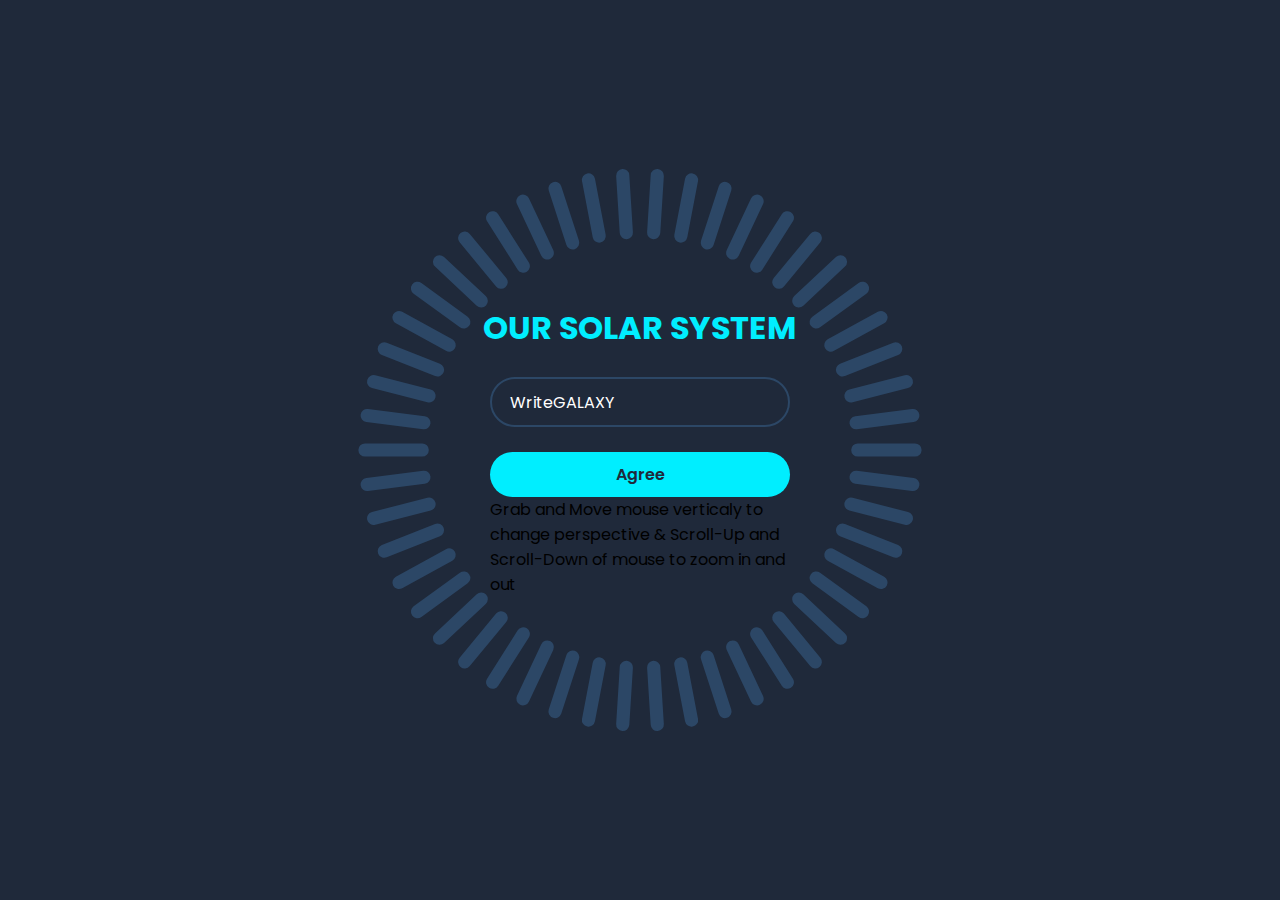
<file: index.html>
<!DOCTYPE html>
<html lang="en">
<head>
    <meta charset="UTF-8">
    <meta http-equiv="X-UA-Compatible" content="IE=edge">
    <meta name="viewport" content="width=device-width, initial-scale=1.0">
    <title>GALAXy| By AstroEdify</title>
    <link rel="stylesheet" href="styles.css">
</head>
<body>
    <div class="container">
        <div class="login-box">
            <h2>OUR SOLAR SYSTEM</h2>
            <form action="#">
                <div class="input-box">
                    <input type="email" required>
                    <label>WriteGALAXY</label>
                </div>
                <button type="submit" class="btn">Agree</button>
                <p>Grab and Move mouse verticaly to change perspective & Scroll-Up and Scroll-Down of mouse to zoom in and out</p>
            </form>
        </div>
        <span style="--i:0;"></span>
        <span style="--i:1;"></span>
        <span style="--i:2;"></span>
        <span style="--i:3;"></span>
        <span style="--i:4;"></span>
        <span style="--i:5;"></span>
        <span style="--i:6;"></span>
        <span style="--i:7;"></span>
        <span style="--i:8;"></span>
        <span style="--i:9;"></span>
        <span style="--i:10;"></span>
        <span style="--i:11;"></span>
        <span style="--i:12;"></span>
        <span style="--i:13;"></span>
        <span style="--i:14;"></span>
        <span style="--i:15;"></span>
        <span style="--i:16;"></span>
        <span style="--i:17;"></span>
        <span style="--i:18;"></span>
        <span style="--i:19;"></span>
        <span style="--i:20;"></span>
        <span style="--i:21;"></span>
        <span style="--i:22;"></span>
        <span style="--i:23;"></span>
        <span style="--i:24;"></span>
        <span style="--i:25;"></span>
        <span style="--i:26;"></span>
        <span style="--i:27;"></span>
        <span style="--i:28;"></span>
        <span style="--i:29;"></span>
        <span style="--i:30;"></span>
        <span style="--i:31;"></span>
        <span style="--i:32;"></span>
        <span style="--i:33;"></span>
        <span style="--i:34;"></span>
        <span style="--i:35;"></span>
        <span style="--i:36;"></span>
        <span style="--i:37;"></span>
        <span style="--i:38;"></span>
        <span style="--i:39;"></span>
        <span style="--i:40;"></span>
        <span style="--i:41;"></span>
        <span style="--i:42;"></span>
        <span style="--i:43;"></span>
        <span style="--i:44;"></span>
        <span style="--i:45;"></span>
        <span style="--i:46;"></span>
        <span style="--i:47;"></span>
        <span style="--i:48;"></span>
        <span style="--i:49;"></span>
    </div>
    <script src="scripts.js"></script>
</body>
</html>
</file>
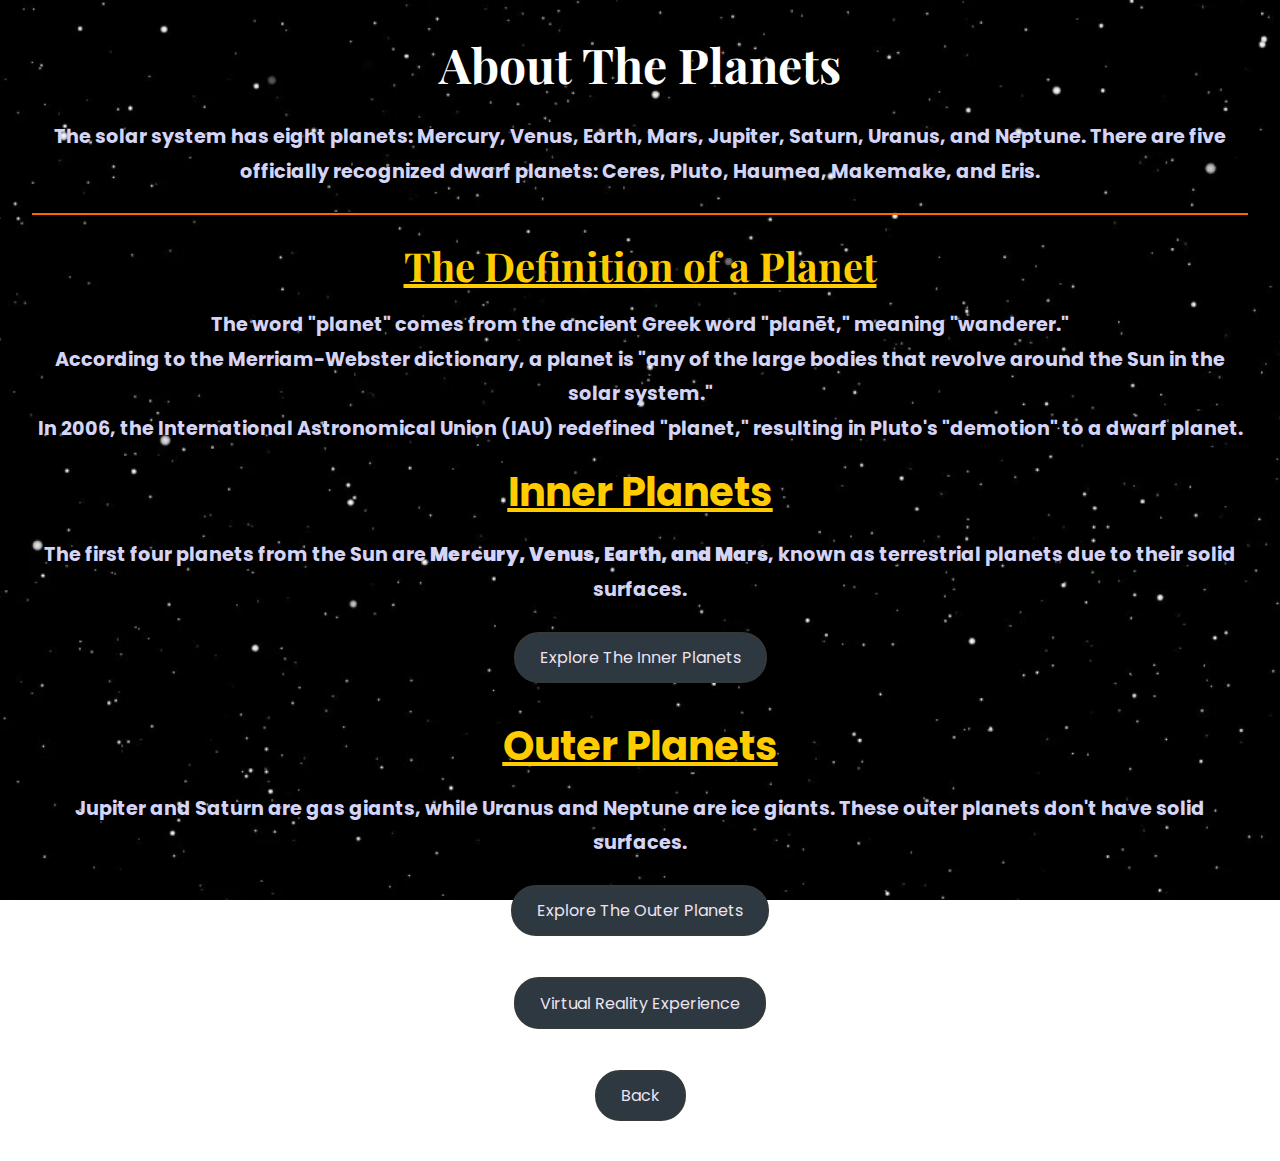
<file: explore.html>
<!DOCTYPE html>
<html lang="en">
<head>
    <meta charset="UTF-8">
    <meta name="viewport" content="width=device-width, initial-scale=1.0">
    <title>Space Adventure: Animated Planets</title>
    <link rel="stylesheet" href="exp.css">
</head>
<body>
    <h1>About The Planets</h1>
    <h3>The solar system has eight planets: Mercury, Venus, Earth, Mars, Jupiter, Saturn, Uranus, and Neptune. There are five officially recognized dwarf planets: Ceres, Pluto, Haumea, Makemake, and Eris.</h3>
    <hr>
    
    <h2>The Definition of a Planet</h2>
    <h4>The word "planet" comes from the ancient Greek word "planēt," meaning "wanderer."<br>
        According to the Merriam-Webster dictionary, a planet is "any of the large bodies that revolve around the Sun in the solar system." <br>
        In 2006, the International Astronomical Union (IAU) redefined "planet," resulting in Pluto's "demotion" to a dwarf planet.
    </h4>

    <h2><u>Inner Planets</u></h2>
    <h4>The first four planets from the Sun are <b>Mercury, Venus, Earth, and Mars</b>, known as terrestrial planets due to their solid surfaces.</h4>
    <a href="inner.html" class="btn">Explore The Inner Planets</a>
      <br><br>
    <h2><u>Outer Planets</u></h2>
    <h4>Jupiter and Saturn are gas giants, while Uranus and Neptune are ice giants. These outer planets don't have solid surfaces.</h4>
    <a href="outer.html" class="btn">Explore The Outer Planets</a>
    <br><br>
    <a href="index1.html" class="btn">Virtual Reality Experience</a> <br><br>
    <a href="index2.html" class="btn">Back</a>
</body>
</html>
</file>
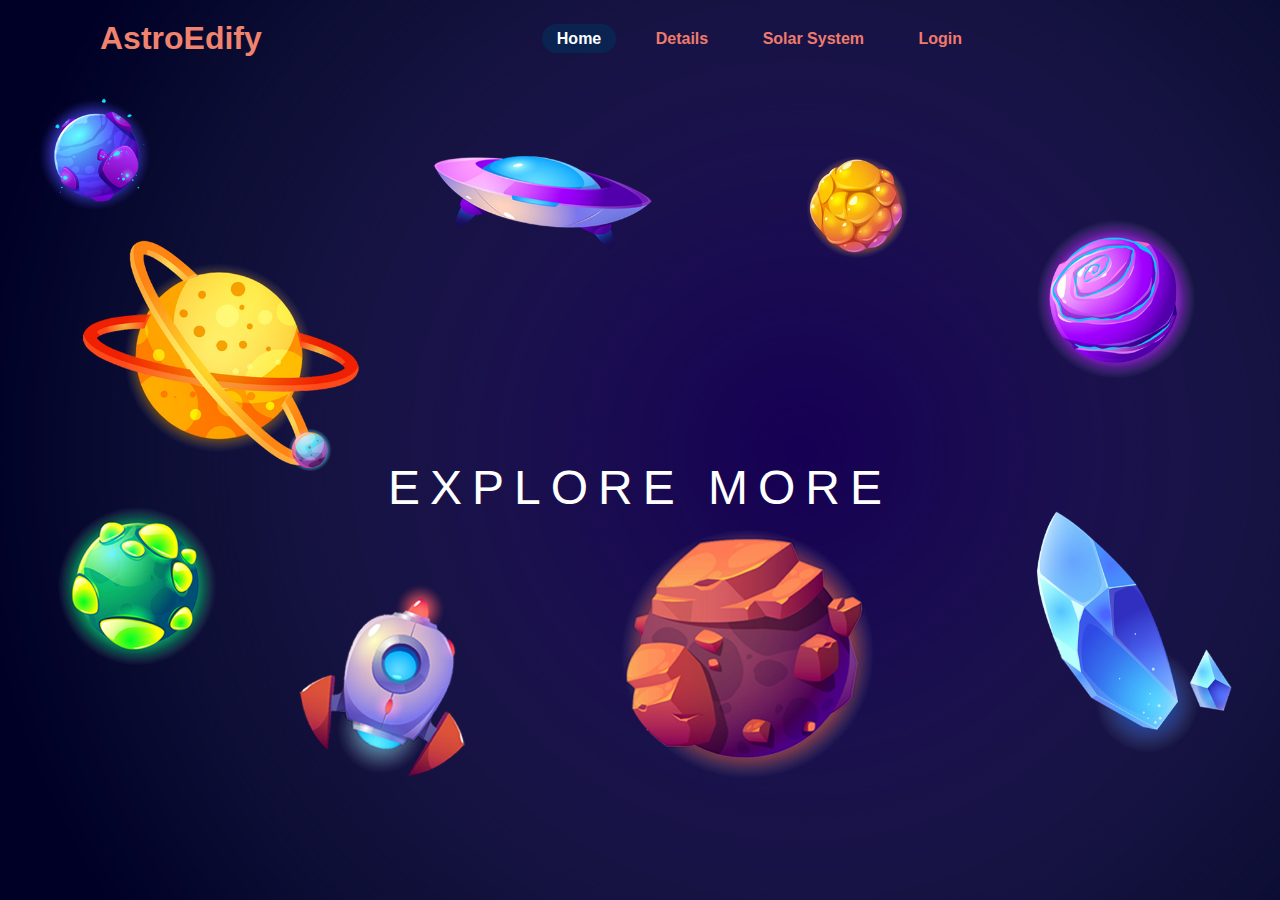
<file: index2.html>
<!DOCTYPE html>
<html lang="en" dir="ltr">
  <head>
    <meta charset="utf-8">
    <meta name="viewport" content="width=device-width, initial-scale=1.0">
    <title>Parallax Mousemove Effect | Change Background Position On Mousemove</title>
    <link rel="stylesheet" href="stylesheet.css">
  </head>
  <body>
    <header>
      <h2 class="logo">AstroEdify</h2>
      <nav class= "navigation">
         <a href="#" class="active">Home</a>
       <a href="explore.html">Details</a>
       <a href="index1.html">Solar System</a>
       <a href="index.html">Login</a>
      </nav>	
     </header>
    <div class="container">
      <h2 class="object" data-value="3"><br><span>Explore More</span></h2>
      <img src="1.png" class="object" data-value="-2" alt="">
      <img src="2.png" class="object" data-value="6" alt="">
      <img src="3.png" class="object" data-value="4" alt="">
      <img src="4.png" class="object" data-value="-6" alt="">
      <img src="5.png" class="object" data-value="8" alt="">
      <img src="6.png" class="object" data-value="-4" alt="">
      <img src="7.png" class="object" data-value="5" alt="">
      <img src="8.png" class="object" data-value="-9" alt="">
      <img src="9.png" class="object" data-value="-5" alt="">
    </div>

    <script type="text/javascript">
    document.addEventListener("mousemove", parallax);
    function parallax(e){
      document.querySelectorAll(".object").forEach(function(move){

        var moving_value = move.getAttribute("data-value");
        var x = (e.clientX * moving_value) / 250;
        var y = (e.clientY * moving_value) / 250;

        move.style.transform = "translateX(" + x + "px) translateY(" + y + "px)";
      });
    }
    </script>

  </body>
</html>
</file>
<file: styles.css>
@import url('https://fonts.googleapis.com/css2?family=Poppins:wght@300;400;500;600;700;800;900&display=swap');
* {
    margin: 0;
    padding: 0;
    box-sizing: border-box;
    font-family: 'Poppins', sans-serif;
}
body {
    display: flex;
    justify-content: center;
    align-items: center;
    min-height: 100vh;
    background: #1f293a;
}
.container {
    position: relative;
    width: 256px;
    height: 256px;
    display: flex;
    justify-content: center;
    align-items: center;
}
.container span {
    position: absolute;
    left: 0;
    width: 32px;
    height: 6px;
    background: #2c4766;
    border-radius: 8px;
    transform-origin: 128px;
    transform: scale(2.2) rotate(calc(var(--i) * (360deg / 50)));
    animation: animateBlink 3s linear infinite;
    animation-delay: calc(var(--i) * (3s / 50));
}
@keyframes animateBlink {
    0% {
        background: #0ef;
    }
    25% {
        background: #2c4766;
    }
}
.login-box {
    position: absolute;
    width: 400px;
}
.login-box form {
    width: 100%;
    padding: 0 50px;
}
h2 {
    font-size: 2em;
    color: #0ef;
    text-align: center;
}
.input-box {
    position: relative;
    margin: 25px 0;
}
.input-box input {
    width: 100%;
    height: 50px;
    background: transparent;
    border: 2px solid #2c4766;
    outline: none;
    border-radius: 40px;
    font-size: 1em;
    color: #fff;
    padding: 0 20px;
    transition: .5s ease;
}
.input-box input:focus,
.input-box input:valid {
    border-color: #0ef;
}
.input-box label {
    position: absolute;
    top: 50%;
    left: 20px;
    transform: translateY(-50%);
    font-size: 1em;
    color: #fff;
    pointer-events: none;
    transition: .5s ease;
}
.input-box input:focus~label,
.input-box input:valid~label {
    top: 1px;
    font-size: .8em;
    background: #1f293a;
    padding: 0 6px;
    color: #0ef;
}

.btn {
    width: 100%;
    height: 45px;
    background: #0ef;
    border: none;
    outline: none;
    border-radius: 40px;
    cursor: pointer;
    font-size: 1em;
    color: #1f293a;
    font-weight: 600;
}
</file>
<file: stylesheet.css>
*{
  margin: 0;
  padding: 0;
  box-sizing: border-box;
}

body{
  font-family: "Segoe UI", sans-serif;
  background: url(bg.png)no-repeat;
  background-size: cover;
  height: 100vh;
}

header {
	position: absolute;
	top:0;
	left:0;
	width: 100%;
	padding: 20px 100px;
	display:flex;
	justify-content: flex-start;
	align-items: center;
	z-index:100;
}

.logo {
	font-size:2em;
	color: #ef836e;
	pointer-events:none;
	margin-right:270px ;
	
}

.navigation a{
	text-decoration:none;
	color: #ef7b6e;
	padding: 6px 15px;
	border-radius:20px;
	margin: 0 10px;
	font-weight:600;
}

.navigation a:hover,
.navigation a.active {
	background :#0b2351;
	color: #fff;
	
	
}

.container{
  position: relative;
  width: 100%;
  height: 100%;
  display: flex;
  justify-content: center;
  align-items: center;
  overflow: hidden;
}

.container img{
  position: absolute;
  width: 100%;
  height: 100%;
  top: 0;
  left: 0;
  object-fit: contain;
}

.container h2{
  z-index: 1;
  position: relative;
  color: #fff;
  font-size: 90px;
  text-transform: uppercase;
  font-weight: 900;
  letter-spacing: 32px;
  line-height: 60px;
}

.container h2 span{
  font-size: 48px;
  font-weight: 500;
  letter-spacing: 10px;
}

@media (max-width:800px){
  .container h2{
    font-size: 60px;
    letter-spacing: 19px;
    line-height: 35px;
  }

  .container h2 span{
    font-size: 26px;
  }
}
</file>
<file: exp.css>
@import url('https://fonts.googleapis.com/css2?family=Playfair+Display:wght@700&family=Poppins:wght@300&display=swap');

/* General Reset */
* {
  margin: 0;
  padding: 0;
  box-sizing: border-box;
  list-style: none;
  scroll-behavior: smooth;
  font-family: 'Poppins', sans-serif;
}

/* Body Styling */
body {
  background: url('space-bg.png') no-repeat center center fixed ;
  background-size: cover;
 
  color: #ece3f1;
  text-align: center;
  padding: 2rem;
}

/* Header Styling */
h1 {
  font-family: 'Playfair Display', serif;
  font-size: 3rem;
  color: #ffffff;
  text-shadow: 2px 2px 8px rgba(0, 0, 0, 0.8);
  margin-bottom: 1.5rem;
}

h2 {
  font-family: 'Playfair Display', serif;
  font-size: 2.5rem;
  color: #ffcc00;
  text-shadow: 1px 1px 4px rgba(0, 0, 0, 0.6);
  margin-bottom: 1rem;
  text-decoration: underline;
}

h3, h4 {
  font-size: 1.2rem;
  line-height: 1.8;
  margin: 1rem 0;
  color: #d4d4f7;
}

/* Button Styling */
.btn {
  display: inline-block;
  background: #2e3840;
  color: #ece3f1;
  text-decoration: none;
  border-radius: 25px;
  padding: 0.7rem 1.5rem;
  transition: all 0.3s ease;
  border: 2px solid #343939;
  font-weight: 400;
  margin: 0.5rem;
}

.btn:hover {
  background: #ff6600;
  color: #ffffff;
  box-shadow: 0 4px 15px rgba(255, 102, 0, 0.6);
}

/* Additional Styling */
hr {
  border: none;
  height: 2px;
  background-color: #ff6600;
  margin: 1.5rem 0;
}

a:hover {
  cursor: pointer;
}

/* Responsive Design */
@media (max-width: 768px) {
  body {
    padding: 1rem;
  }
  
  h1 {
    font-size: 2.5rem;
  }

  h2 {
    font-size: 2rem;
  }

  .btn {
    padding: 0.5rem 1rem;
  }
}
</file>
